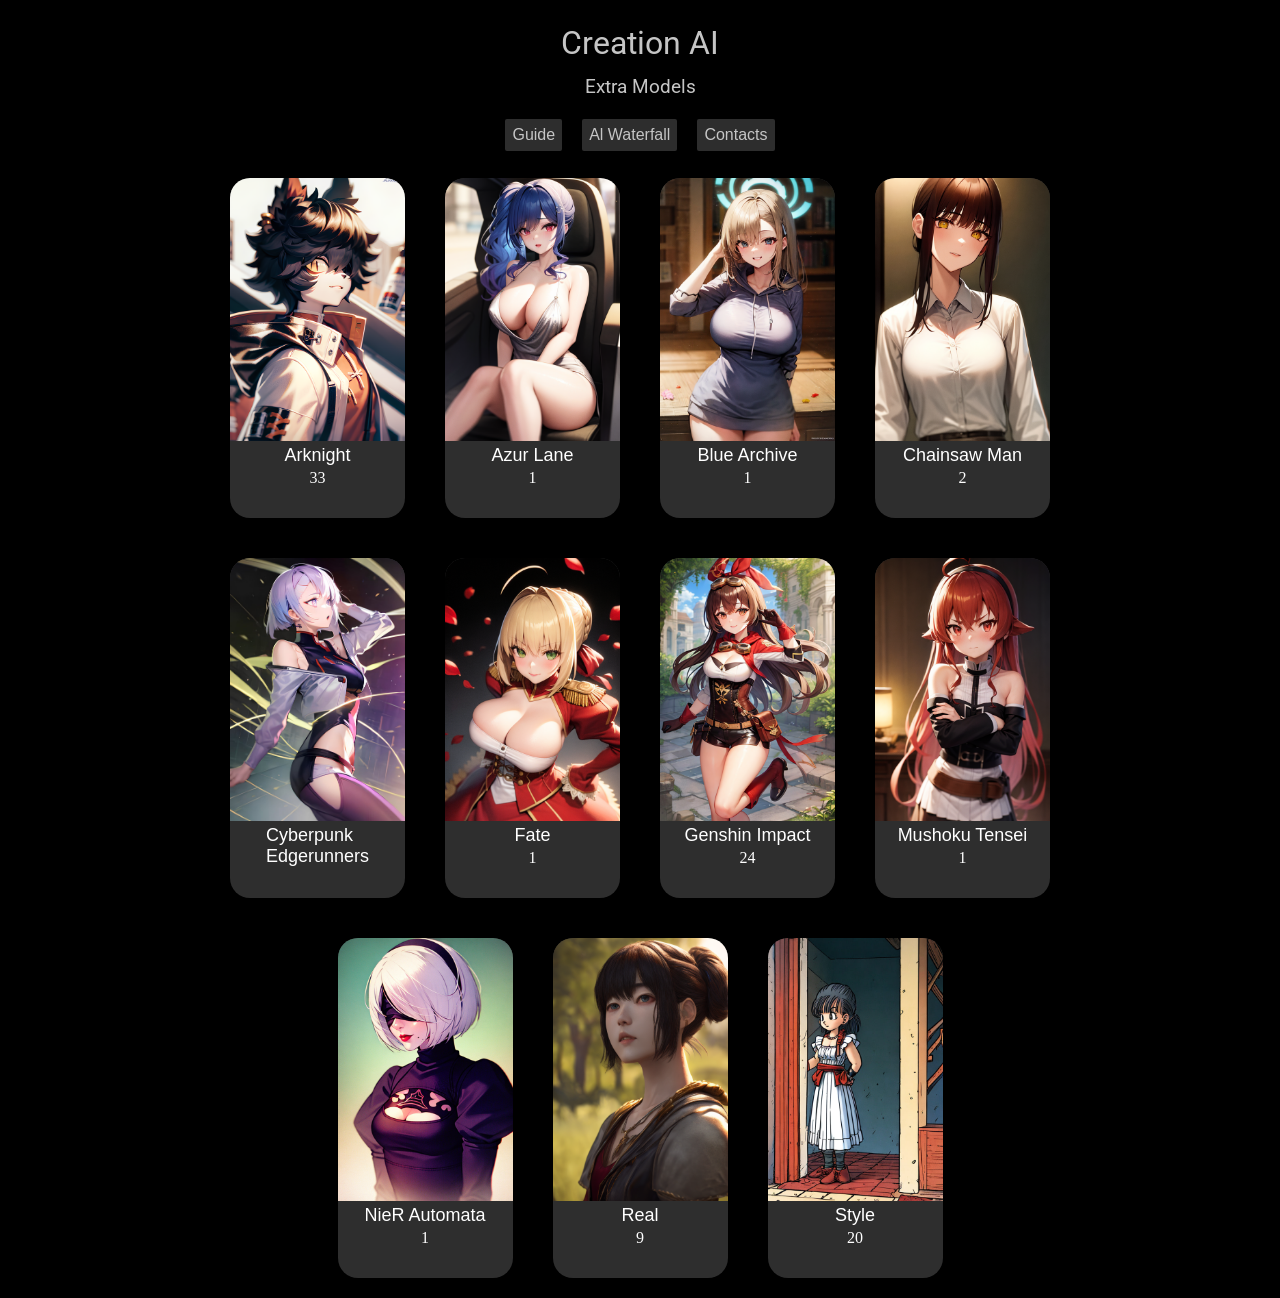
<file: index.html>
<!DOCTYPE html>
<html lang="en">

<head>
    <meta charset="UTF-8">
    <meta http-equiv="X-UA-Compatible" content="IE=edge">
    <meta name="viewport" content="width=device-width, initial-scale=1.0">
    <title>Extra Models</title>
    <link rel="stylesheet" href="css/system.css">
    <link rel="stylesheet" href="css/style.css">
    <link rel="stylesheet" href="css/mech_det.css">
    <link rel="stylesheet" href="css/media.css">

</head>

<body id="start">
    <header>
        <h1>Creation AI</h1>
        <h3>Extra Models</h3>
    </header>
    <div class="nav_panel">
        <ul>
            <a href="res/guide.html">
                <li>Guide</li>
            </a>
            <a href="https://creation.pyhdxy.top">
                <li>Al Waterfall</li>
            </a>
            <a href="res/contacts.html">
                <li>Contacts</li>
            </a>
        </ul>
    </div>
    <div class="list_extm">
        <div class="nav">
            <a href="res/list/arknight.html">
                <div class="cont">
                    <img src="extra_models/aknight/aak/b2678ac86c7cdbcf35241e690c7d5a4e.png" alt="" class="img_relactive">
                    <div class="cont_text">
                        <h3>
                            Arknight
                        </h3>
                        <span>33</span>
                    </div>
                </div>
            </a>
            <a href="">
                <div class="cont">
                    <img src="extra_models/azur_lane/azur_lane/9b939d06eaa24e8157084ca954654f75.png" alt="" class="img_relactive">
                    <div class="cont_text">
                        <h3>
                            Azur Lane
                        </h3>
                        <span>1</span>
                    </div>
                </div>
            </a>
            <a href="">
                <div class="cont">
                    <img src="extra_models/blue_archive/asuna/e525a37a1216f3a45623cb27c8fc5134.png" alt="" class="img_relactive">
                    <div class="cont_text">
                        <h3>
                            Blue Archive
                        </h3>
                        <span>1</span>
                    </div>
                </div>
            </a>
            <a href="">
                <div class="cont">
                    <img src="extra_models/chainsaw_man/makima/cf1f91bec291cb7bf61ccc25fc155643.png" alt="" class="img_relactive">
                    <div class="cont_text">
                        <h3>
                            Chainsaw Man
                        </h3>
                        <span>2</span>
                    </div>
                </div>
            </a>
            <a href="">
                <div class="cont">
                    <img src="extra_models/cyberpunk_edgerunners/lucy/photo_2023-02-22_01-45-25.jpg" alt="" class="img_relactive">
                    <div class="cont_text">
                        <h3> Cyberpunk<br> Edgerunners
                        </h3>
                        <!-- <span>1</span> -->
                    </div>
                </div>
            </a>
            <a href="">
                <div class="cont">
                    <img src="extra_models/fate/nero_claudius/5ead1c22afac30a2dfa8d38cf4f4001f.png">
                    <div class="cont_text">
                        <h3>
                            Fate
                        </h3>
                        <span>1</span>
                    </div>
                </div>
            </a>
            <a href="">
                <div class="cont">
                    <img src="extra_models/genshin_impact/amber/6ecfe736942e8183620b27ea5eb0d785.png" alt="" class="img_relactive">
                    <div class="cont_text">
                        <h3>
                            Genshin Impact
                        </h3>
                        <span>24</span>
                    </div>
                </div>
            </a>
            <a href="">
                <div class="cont">
                    <img src="extra_models/musnoku_tensei/eris_greyrat/910a50238d414ce57001ffd31284c119.png" alt="" class="img_relactive">
                    <div class="cont_text">
                        <h3>
                            Mushoku Tensei
                        </h3>
                        <span>1</span>
                    </div>
                </div>
            </a>
            <a href="">
                <div class="cont">
                    <img src="extra_models/nier_automata/b2/69c3fe14b6fd4273cbb9e27be2ded3a8.png" alt="" class="img_relactive">
                    <div class="cont_text">
                        <h3>
                            NieR Automata
                        </h3>
                        <span>1</span>
                    </div>
                </div>
            </a>
            <a href="">
                <div class="cont">
                    <img src="extra_models/real/mio_kudo/ef2e0ad62bacce58bfb4c5e68f7a2bf6.png" alt="" class="img_relactive">
                    <div class="cont_text">
                        <h3>
                            Real
                        </h3>
                        <span>9</span>
                    </div>
                </div>
            </a>
            <a href="">
                <div class="cont">
                    <img src="extra_models/style/akira_toriyama/photo_2023-02-24_22-32-07.jpg" alt="" class="img_relactive">
                    <div class="cont_text">
                        <h3>
                            Style
                        </h3>
                        <span>20</span>
                    </div>
                </div>
            </a>
        </div>
    </div>
    <script src="js/script.js"></script>
    <script src="https://ajax.googleapis.com/ajax/libs/jquery/3.6.3/jquery.min.js"></script>
</body>

</html>
</file>
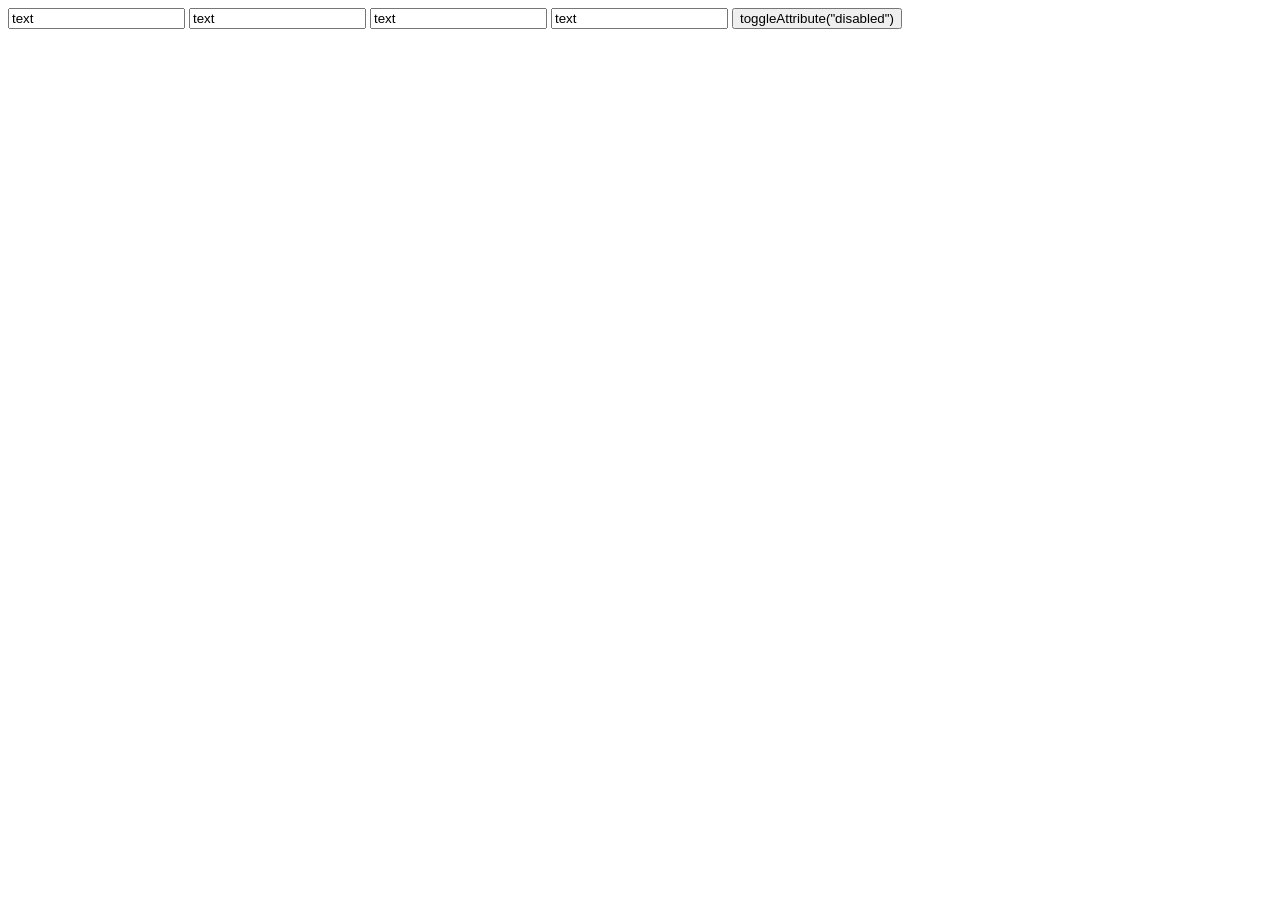
<file: test.html>
<!DOCTYPE html>
<html lang="en">

<head>
    <meta charset="UTF-8">
    <meta http-equiv="X-UA-Compatible" content="IE=edge">
    <meta name="viewport" content="width=device-width, initial-scale=1.0">
    <title>Document</title>
    <style>
        button:click {
            input {
                toggle-attribute: disabled;
            }
        }
    </style>
</head>

<body>

    <input value="text">
    <input value="text">
    <input value="text">
    <input value="text">


    <button>toggleAttribute("disabled")</button>



</body>

</html>
</file>
<file: css/system.css>
#start {
    -webkit-animation-duration: 3s;
    animation-duration: 3s;
    -webkit-animation-fill-mode: both;
    animation-fill-mode: both;
    -webkit-animation-name: fadeIn;
    animation-name: fadeIn;
}

@keyframes fadeIn {
    0% {
        opacity: 0;
    }
    100% {
        opacity: 1;
    }
}

*::-webkit-scrollbar {
    width: 10px;
}

*::-webkit-scrollbar-thumb {
    background-color: rgb(197, 197, 197);
    border-radius: 10px;
    border: 3px solid rgba(98, 98, 98, 0.695);
}

.youtube {
    background-position: center;
    background-repeat: no-repeat;
    position: relative;
    display: block;
    overflow: hidden;
    transition: all 200ms ease-out;
    cursor: pointer;
    margin: 0 auto;
}

iframe {
    margin: 0 auto;
    border-radius: 20px;
}

.youtube .play {
    background: url("[data-uri]") no-repeat center center;
    background-size: 64px 64px;
    position: absolute;
    height: 100%;
    width: 100%;
    opacity: .8;
    filter: alpha(opacity=80);
    -webkit-transition: all 0.2s ease-out;
    -moz-transition: all 0.2s ease-out;
    -o-transition: all 0.2s ease-out;
    transition: all 0.2s ease-out;
}

.youtube .play:hover {
    opacity: 1;
    filter: alpha(opacity=100);
}
</file>
<file: css/style.css>
@import url('https://fonts.googleapis.com/css2?family=Patua+One&family=Roboto:ital,wght@0,100;0,300;0,400;0,500;0,700;0,900;1,100;1,300;1,400;1,500;1,700;1,900&display=swap');
* {
    padding: 0;
    margin: 0;
    box-sizing: border-box;
    -webkit-tap-highlight-color: rgba(0, 0, 0, 0);
    -webkit-tap-highlight-color: transparent;
}

.slides {
    position: relative;
}

.slider {
    z-index: 100;
}

.lists_slide {
    display: none;
}

.block {
    display: block;
    object-fit: cover;
}

.iframe_conteyner {
    height: 0px;
    padding-bottom: 56.2%;
    position: relative;
}

.iframe_conteyner iframe {
    width: 100%;
    height: 100%;
    position: absolute;
}

body {
    background-color: black;
    overflow-x: hidden;
}

a {
    text-decoration: none;
    color: inherit
}

li {
    list-style-type: none;
}

header {
    padding: 17px 0 7px;
    display: flex;
    align-items: center;
    flex-direction: column;
}

header>h1,
header>h3 {
    font-family: 'Roboto', sans-serif;
    font-weight: 400;
    margin: 7px 0;
    color: rgb(197, 197, 197);
}

.nav_panel>ul {
    font-family: 'Roboto', sans-serif;
    font-weight: 500;
    max-width: 100%;
    flex-wrap: wrap;
    display: flex;
    justify-content: center;
    align-items: baseline;
}

.nav_panel>ul>a {
    border-radius: 2px;
    font-family: Verdana, sans-serif;
    margin: 7px 10px;
    padding: 7px;
    background-color: rgba(54, 54, 54, 0.847);
    color: rgb(197, 197, 197);
    transition: .3s;
}

.nav_panel>ul>a:hover {
    background-color: rgb(197, 197, 197);
    color: rgba(54, 54, 54, 0.847);
}

.list_extm {
    display: flex;
    flex-wrap: wrap;
    justify-content: center;
    max-width: 1000px;
    padding: 0 10px;
    margin: 0 auto;
}

.nav {
    display: flex;
    flex-wrap: wrap;
    justify-content: center;
}

.cont {
    margin: 20px;
    min-height: 340px;
    max-width: 175px;
    background-color: rgb(46, 46, 46);
    border-radius: 20px;
    color: white;
    transition: .3s
}

.lists {
    margin: 20px;
    width: 175px;
    background-color: rgb(46, 46, 46);
    color: white;
    border-radius: 20px;
    transition: .3s;
}

.exm_top_text {
    align-items: center;
    margin: 20px 0 7px;
    display: flex;
    justify-content: center;
}

.exm_top_text>h2 {
    color: rgb(197, 197, 197);
    font-family: 'Roboto', sans-serif;
    font-weight: 200;
}

.out {
    font-weight: 300;
    cursor: pointer;
    border-radius: 2px;
    padding: 0px 10px 1px;
    content: '<';
    margin-top: -2px;
    margin-right: 10px;
    font-size: 30px;
    align-items: baseline;
    background-color: rgb(197, 197, 197);
    color: rgba(54, 54, 54, 0.847);
}

.lists:hover {
    transform: translate(-3px, -3px);
    box-shadow: 7px 7px 7px white;
    color: rgb(255, 255, 255);
    transition: .3s;
}

.lists:active {
    transform: translate(-1px, -1px);
    box-shadow: 3px 3px 3px white;
    transition: .2s;
}

.img_lists {
    display: flex;
    flex-direction: column;
    align-items: center;
    max-width: 175px;
    margin-bottom: -5px;
}

.img_lists>h3 {
    font-family: 'Roboto', sans-serif;
    font-weight: 600;
    font-size: 18px;
    padding: 20px 0;
}

.img_lists>.slider>.slides>img {
    z-index: 100;
    width: 100%;
    border-radius: 20px;
}

.cont:hover {
    transform: translate(-3px, -3px);
    box-shadow: 7px 7px 7px white;
    color: rgb(255, 255, 255);
}

.cont:active {
    transform: translate(-1px, -1px);
    box-shadow: 3px 3px 3px white;
    transition: .1s;
}

.cont>img {
    border-radius: 20px 20px 0 0;
    width: 100%;
}

.cont_text {
    display: flex;
    align-items: center;
    justify-content: space-between;
    flex-direction: column;
    padding: 0 0 7px;
}

.cont_text>h3 {
    font-family: Verdana, Geneva, Tahoma, sans-serif;
    font-weight: 500;
    font-size: 18px;
    margin-bottom: 3px;
    align-items: center;
}

.lists_text {
    display: flex;
    flex-direction: column;
    align-items: center;
    width: 100%;
    font-family: 'Roboto', sans-serif;
    font-weight: 400;
    font-size: 18px;
    margin: 10px 0;
}

.text_bio {
    max-height: 380px;
    max-width: 900px;
    margin: 10px 10px 100px;
    padding: 5px 10px 0 250px;
    overflow: scroll;
    overflow-x: hidden;
    animation: showDiv 1s forwards;
}

@keyframes showDiv {
    0% {
        opacity: 0;
    }
    50% {
        transition: .3s;
    }
    100% {
        opacity: 1;
    }
}

.text_bio>h3 {
    display: flex;
    justify-content: center;
    margin: 0 0 5px 0;
}

.text_bio>i {
    font-family: 'Roboto', sans-serif;
    font-weight: 800;
    font-size: 14px;
    margin: 0 0 0 0;
    line-height: 0.1;
}

.text_bio>i:before {
    content: '❝';
    padding: 0 10px 0 0;
    font-size: 20px;
}

.text_bio>i::after {
    content: '❞';
    font-size: 20px;
}

.text_bio>p {
    border-left: 2px solid rgb(255, 211, 35);
    font-family: 'Roboto', sans-serif;
    font-weight: 400;
    font-size: 14px;
    padding: 1px 0 1px 10px;
    margin: 10px 0 0 0;
}

summary {
    cursor: pointer;
}

.text_bio>p {
    width: 100%;
}

.next {
    display: none;
    cursor: pointer;
    border-radius: 6px;
    align-items: center;
    border: none;
    padding: 15px 0px 13px;
    width: 25px;
    background-color: rgba(255, 255, 255, 0.762);
    position: absolute;
    top: 50%;
    right: -2px;
    transform: translate(-50%, -50%);
    transition: .2s;
    opacity: .3;
}

.next:hover {
    opacity: 1;
}

.next:active {
    right: -10px;
}
</file>
<file: css/mech_det.css>
details[close] {
    width: 175px;
}

details[open]>.img_lists>.slider>.slides>.next {
    display: block;
}

details[open]>.lists_text>.iframe_conteyner {
    display: block;
}

details[close]>.lists_text>.iframe_conteyner {
    display: none;
}

details[close]>.text_bio {
    width: 175px;
}

details {
    transition: 0s;
}

details[open] {
    max-height: 435px;
    width: 100%;
    box-shadow: 7px 7px 7px white;
    color: rgb(255, 255, 255);
    transition: .3ss;
}

details[open]:hover {
    transform: translate(0px, 0px);
    box-shadow: 7px 7px 7px white;
    color: rgb(255, 255, 255);
}

details[open]>.lists_text {
    margin-top: -415px;
}

details[close]>.lists {
    transition: 0s;
}

details[open]>.img_lists>.slider>.slides>img {
    border-radius: 20px 0 20px 0;
}

details[open]>.img_lists {
    max-width: 250px;
}

details[open]>.text_bio {
    max-height: 355px;
}
</file>
<file: css/media.css>
@media (max-width: 580px) {
    .next {
        display: none;
        cursor: pointer;
        border-radius: 6px;
        align-items: center;
        border: none;
        padding: 20px 23px 18px 12px;
        font-size: 19px;
        width: 25px;
        background-color: rgba(255, 255, 255, 0.762);
        position: absolute;
        top: 50%;
        right: 0;
        transform: translate(-50%, -50%);
        transition: 0;
        opacity: .7;
    }
    .next:hover {
        opacity: .7;
    }
    .next:active {
        right: 0;
        opacity: 1;
    }
    .cont:active {
        transform: translate(0, 0);
        box-shadow: 7px 7px 7px white;
        transition: .3s;
    }
    details[open]>.img_lists>.slider>.slides>img {
        border-radius: 20px;
    }
    .lists_text>h3 {
        margin: 5px 0;
    }
    details[open]>.lists_text {
        margin-top: 0px;
    }
    details[open] {
        max-height: 1195px;
        width: 100%;
        box-shadow: 7px 7px 7px white;
        color: rgb(255, 255, 255);
    }
    .lists {
        display: flex;
        flex-direction: column;
        width: 175px;
    }
    details[open]>.img_lists {
        max-width: 225pc;
        margin-bottom: -5px;
    }
    details[close]>.img_lists {
        max-width: 175px;
        margin-bottom: -5px;
    }
    .img_lists>.slider>.slides>img {
        width: 100%;
        border-radius: 20px;
    }
    .text_bio {
        max-height: 345px;
        margin-bottom: 10px;
        max-width: 175;
        margin: 0 10px 100px;
        padding: 0 10px 0;
        overflow: scroll;
        overflow-x: hidden;
    }
    .list_extm {
        display: flex;
        justify-content: space-around;
        flex-wrap: wrap;
        max-width: 1000px;
        padding: 0 10px;
    }
}

@media (max-width: 540px) {
    .text_bio {
        max-height: 410px;
        margin-bottom: 10px;
        max-width: 175;
        margin: 0 10px 100px;
        padding: 0 10px 0;
        overflow: scroll;
        overflow-x: hidden;
    }
    .lists:hover {
        transform: none;
        box-shadow: none;
        color: rgb(255, 255, 255);
    }
}

@media (max-width: 455px) {
    .text_bio {
        max-height: 485px;
        margin-bottom: 10px;
        margin: 0 10px 20px;
        padding: 0 10px 0;
        overflow: scroll;
        overflow-x: hidden;
    }
    .lists_text>h3 {
        display: none;
    }
}

@media (max-width: 395px) {
    .text_bio>i {
        font-family: 'Roboto', sans-serif;
        font-weight: 800;
        font-size: 12px;
    }
    .text_bio {
        max-height: 575px;
        margin-bottom: 10px;
        margin: 0 10px 20px;
        padding: 0 10px 0;
        overflow: scroll;
        overflow-x: hidden;
    }
}

@media (max-width: 290px) {
    .text_bio {
        max-height: 735px;
        margin-bottom: 10px;
        margin: 0 10px 20px;
        padding: 0 10px 0;
        overflow: scroll;
        overflow-x: hidden;
    }
}

@media (max-width: 355px) {
    .cont:active {
        transform: translate(0, 0);
        box-shadow: none;
    }
}
</file>
